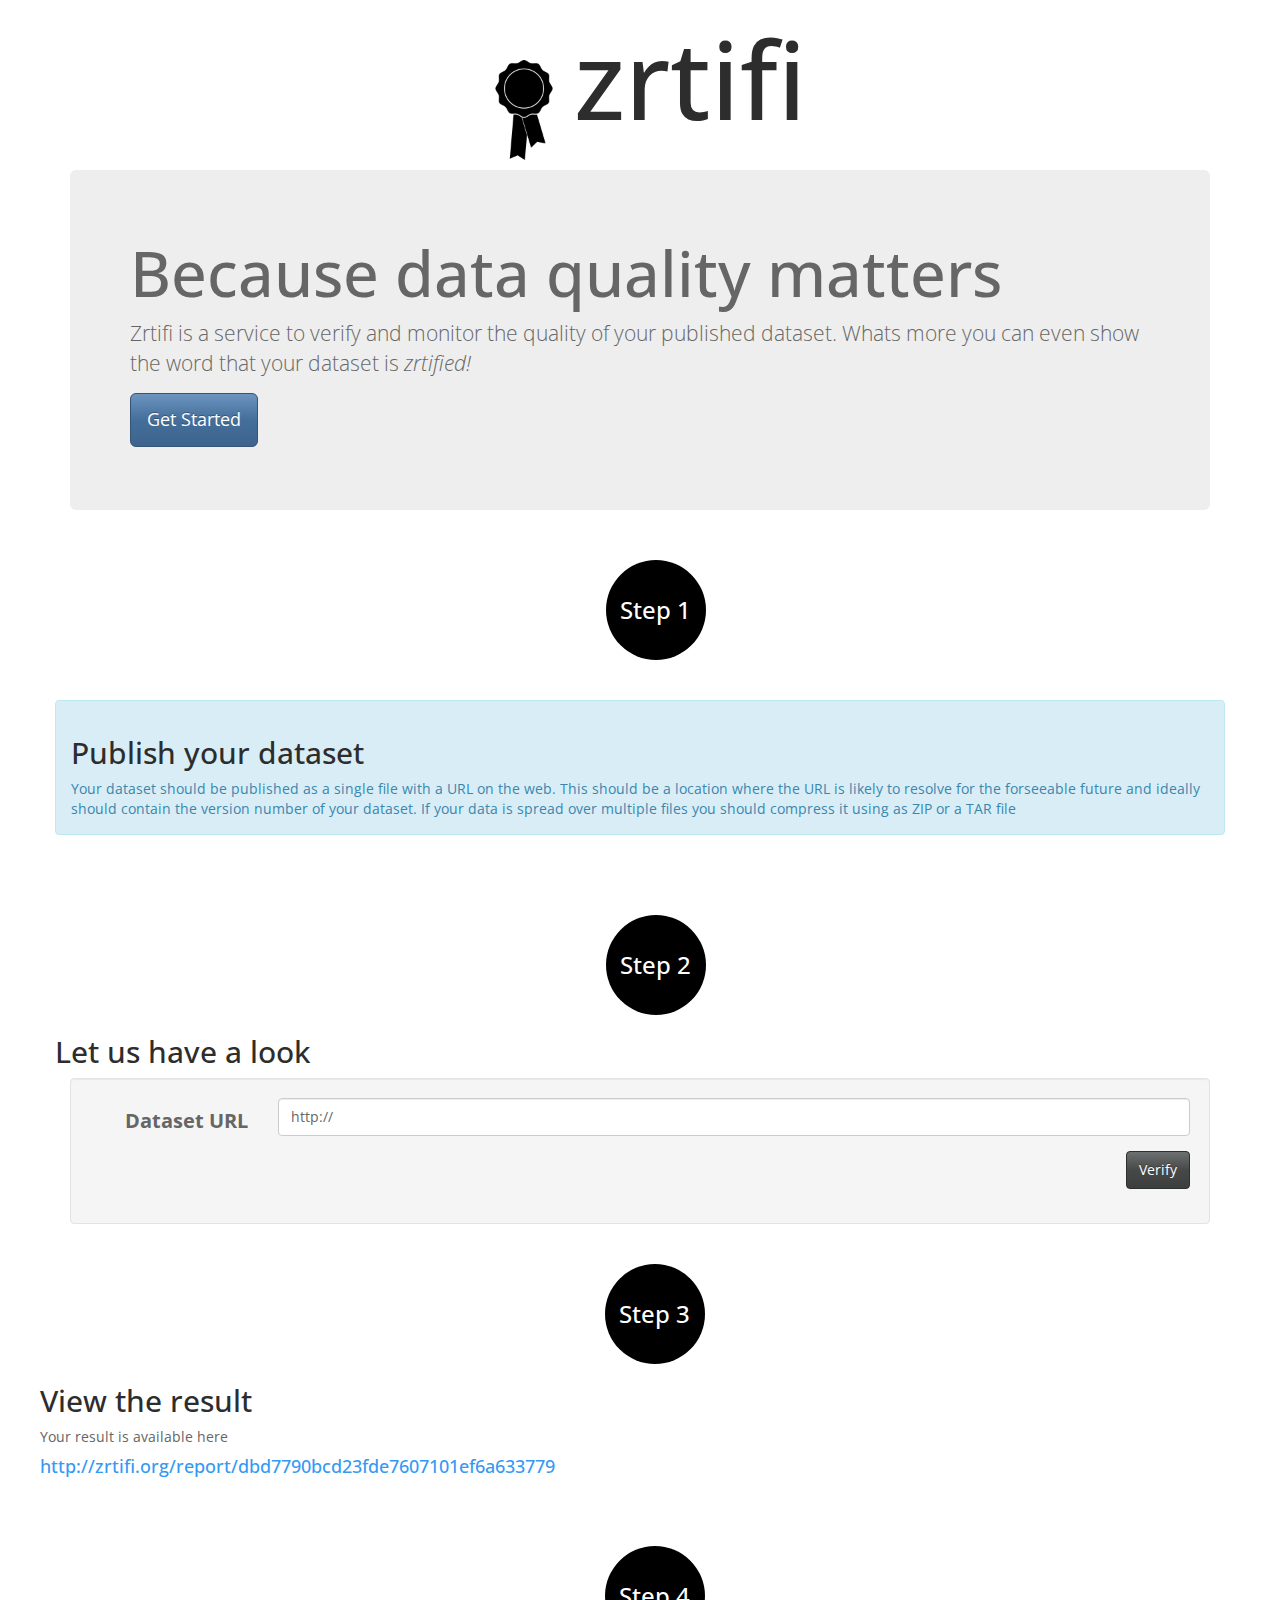
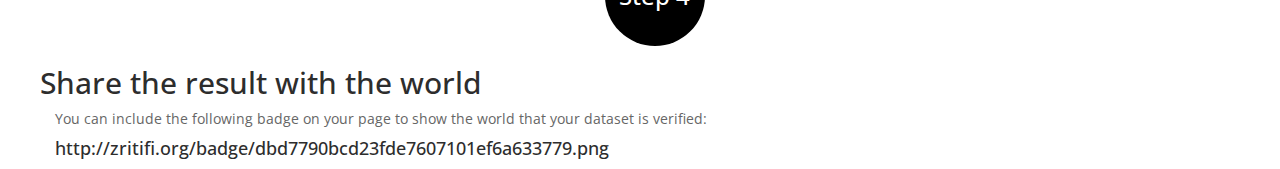
<file: colloquium_120614/index.html>
<!DOCTYPE html>
<html lang="en">
  <head>
    <meta charset="utf-8">
    <title>Zrtifi design</title>
    <meta name="viewport" content="width=device-width, initial-scale=1">
    <link rel="stylesheet" href="bootstrap.min.css">
    <style>
.circle {
    width: 100px;
    height: 100px;
    -webkit-border-radius: 50px;
    -moz-border-radius: 50px;
    border-radius: 50px; 
    background-color: black;
    margin-left:47%;
}
.circle h3 {
    color:white;
    line-height:100px;
    text-align:center;
    vertical-align:middle;
}
    </style>
    <script type="text/javascript" src="md5-min.js"></script>
    <script src="http://ajax.googleapis.com/ajax/libs/jquery/1.11.1/jquery.min.js"></script>
    <script type="text/javascript">
$(document).ready(function () {
$("#url").keyup(function (data) {
    var hash = hex_md5($("#url").val());
    $('.md5').html(hash);
    $('#md5_a').attr('href','/report/' + hash);
    $('#mds_img').attr('src','/badge/' + hash + '.png');
});
});

    </script>
  </head>
  <body>
  <div class="container">
      <div class="row">
          <center>
              <h1><img src="rosette.png" style="max-width:100px;"/><span style="font-size:300%;">zrtifi</span></h1>
          </center>
      </div>              
      <div class="jumbotron">
          <h1>Because data quality matters</h1>
          <p>Zrtifi is a service to verify and monitor the quality of your published dataset. Whats more you can even show the word that your dataset is <em>zrtified!</em></p>
          <p><a class="btn btn-primary btn-lg" href="#step1">Get Started</a></p>
      </div>
      <div class="row">
          <div class="col-lg-12">
              <div class="circle" id="step1"><h3>Step 1</h3></div>
          </div>
      </div>
      <br/>
      <br/>
      <div class="row">
          <div class="alert alert-info">
              <h2>Publish your dataset</h2>
          <p>Your dataset should be published as a single file with a URL on the web. This should be a location where the URL is likely to resolve for the forseeable future and
          ideally should contain the version number of your dataset. If your data is spread over multiple files you should compress it using as ZIP or a TAR file</p>
          </div>
      </div>
      <br/>
      <br/>
      <div class="row">
          <div class="col-lg-12">
              <div class="circle" id="step2"><h3>Step 2</h3></div>
          </div>
      </div>
      <div class="row">
          <h2>Let us have a look</h2>
          <div class="col-lg-12">
              <div class="well">
                  <form class="form-horizontal">
                      <fieldset>
                          <div class="form-group">
                              <label for="url" class="col-lg-2 control-label" style="font-size:140%;">Dataset URL</label>
                              <div class="col-lg-10">
                                  <input type="text" class="form-control" id="url" autocomplete="off" value="http://" name="url"/>
                              </div>
                          </div>
                          <div class="form-group">
                              <div class="col-lg-offset-11 col-lg-1">
                                  <button class="btn btn-default">Verify</button>
                              </div>
                          </div>
                      </fieldset>
                 </form>
            </div>
        </div>
        <br/>
        <br/>
        <div class="row">
            <div class="col-lg-12">
                <div class="circle" id="step3"><h3>Step 3</h3></div>
            </div>
        </div>
        <div class="row">
          <h2>View the result</h2>
          <p>Your result is available here</p>
          <h4><a href="/report/dbd7790bcd23fde7607101ef6a633779" id="md5_a">http://zrtifi.org/report/<span class="md5">dbd7790bcd23fde7607101ef6a633779</span></a></h4>
        </div>
        <br/>
        <br/>
        <div class="row">
            <div class="col-lg-12">
                <div class="circle" id="step3"><h3>Step 4</h3></div>
            </div>
        </div>
        <div class="row">
            <h2>Share the result with the world</h2>
            <div class="col-lg-8">
                <p>You can include the following badge on your page to show the world that your dataset is verified:</p>
                <p><h4>http://zritifi.org/badge/<span class="md5">dbd7790bcd23fde7607101ef6a633779</span>.png</h4></p>
            </div>
            <div class="col-lg-4">
                <!--<img src="..." id="md5_img"/>-->
            </div>
        </div>
    </div>
  </div>
  </body>
</html>
</file>
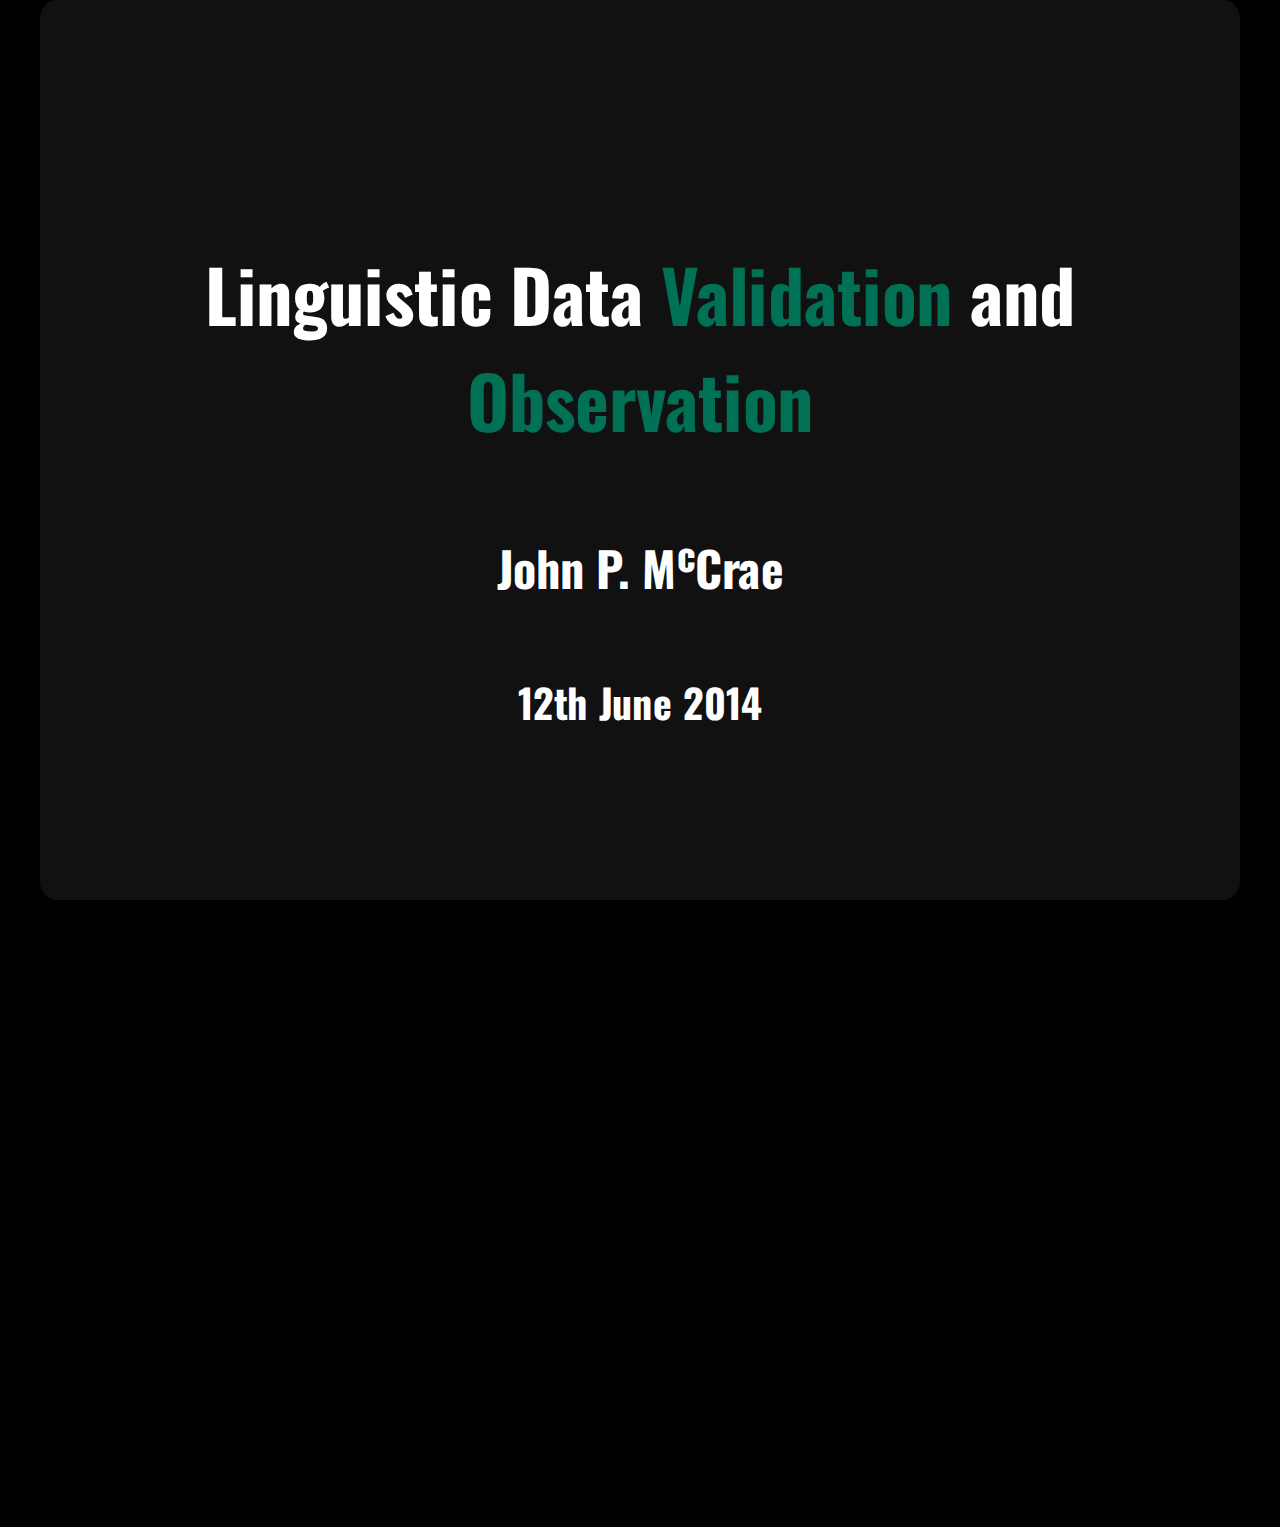
<file: colloquium_120614/slides.html>
<!DOCTYPE html>
<head>
<meta charset="utf-8">
  <meta name="author" content="John P. McCrae" />
  <title>Linguistic Data Validation and Observation</title>
  <style type="text/css">code{white-space: pre;}</style>
<link href='http://fonts.googleapis.com/css?family=Oswald' rel='stylesheet' type='text/css'>
<style>
  html { background-color: black; }
  body { background-color: #111; border-radius: 12px}
  /* A section is a slide. It's size is 800x600, and this will never change */
  section {
      font-family: 'Oswald', Arial, serif;
      font-size: 20pt;
      color: #fff;
    }
  address, blockquote, dl, fieldset, form, h1, h2, h3, h4, h5, h6, hr, ol, p, pre, table, ul, dl { padding: 10px 20px 10px 20px; }
  h1, h2, h3 {
    text-align: center;
    margin: 10pt 10pt 20pt 10pt;
  }
  ul, ol {
    margin: 10px 10px 10px 50px;
  }
  section.titleslide h1 { margin-top: 200px; }
  h1.title { margin-top: 150px; }
  h1 { font-size: 180%; }
  h2 { font-size: 120%; }
  h3 { font-size: 100%; }
  q { quotes: "“" "”" "‘" "’"; }
  blockquote { font-style: italic }
  /* Figures are displayed full-page, with the caption on
     top of the image/video */
  figure {
    background-color: black;
  }
  figcaption {
    margin: 70px;
  }
  footer {
    position: absolute;
    bottom: 0;
    width: 100%;
    padding: 40px;
    text-align: right;
    background-color: #F3F4F8;
    border-top: 1px solid #CCC;
  }

  /* Transition effect */
  /* Feel free to change the transition effect for original
     animations. See here:
     https://developer.mozilla.org/en/CSS/CSS_transitions
     How to use CSS3 Transitions: */
  section {
      -moz-transition: left 400ms linear 0s;
      -webkit-transition: left 400ms linear 0s;
      -ms-transition: left 400ms linear 0s;
      transition: left 400ms linear 0s;
  }

  /* Before */
  section { left: -150%; }
  /* Now */
  section[aria-selected] { left: 0; }
  /* After */
  section[aria-selected] ~ section { left: +150%; }

  /* Incremental elements */

  /* By default, visible */
  .incremental > * { opacity: 1; }

  /* The current item */
  .incremental > *[aria-selected] { color: red; opacity: 1; }

  /* The items to-be-selected */
  .incremental > *[aria-selected] ~ * { opacity: 0.2; }
  /** My styles **/
.leftcol { float:left;max-width:50%; }
.rightcol { float:right;width:48%; }
.leftcol .icon { text-align: center; }
.rightcol .icon { text-align:center; }
</style>
</head>
<body>
<section>
    <h1 class="title">Linguistic Data <span style="color:#007154;">Validation</span> and <span style="color:#007154;">Observation</span></h1>
  <h2 class="author">John P. M<sup>c</sup>Crae</h2>
  <h3 class="date">12th June 2014</h3>
</section>
<section id="problem" class="slide level1">
<h1>Problem</h1>
<div class="leftcol">
<br/> <br/>
<p class="icon">
<img src="icon_47466i.png" width="30%"/>
</p>
  <p class="icon">
Lots of resources
</p>
</div>
<div class="rightcol">
<br/> <br/>
<p class="icon">
<img src="icon_44875i.png" width="30%"/>
</p>
  <p class="icon">
Frequently contain flaws
</p>
</div>

</section>
<section id="case-study-wordnets" class="slide level1">
<h1>Case Study: WordNets</h1>
<p>Open Multilingual WordNets:</p>
<div class="leftcol">
<ul>
<li>Albanian</li>
<li>Arabic</li>
<li>Chinese (Taiwan)</li>
<li>Danish</li>
<li>Finnish</li>
<li>French</li>
<li>Hebrew</li>
<li>Italian</li>
<li>Japanese
</div>
<div class="rightcol"></li>
<li>Spanish</li>
<li>Catalan</li>
<li>Basque</li>
<li>Galician</li>
<li>Malay</li>
<li>Norwegian</li>
<li>Polish</li>
<li>Portuguese</li>
<li>Thai</li>
</ul>
</div>

</section>
<section id="case-study-wordnets-1" class="slide level1">
<h1>Case Study: WordNets</h1>
<p>Formats:</p>
<div style="text-align:center;">
<img src="wn_formatsi.png" style="max-height:60%;"/>
</div>


</section>
<section id="case-study-wordnets-2" class="slide level1">
<h1>Case Study: WordNets</h1>
<p>Data quality:</p>
<div style="text-align:center;">
<img src="wn_errorsi.png" style="max-height:60%;"/>
</div>


</section>
<section id="solution" class="slide level1">
<h1>Solution</h1>
<div class="leftcol">
<br/> <br/>
<p class="icon">
<img src="icon_40065i.png" width="30%"/>
</p>
  <p class="icon">
Data certification
</p>
</div>
<div class="rightcol">
<br/> <br/>
<p class="icon">
<img src="icon_3683i.png" width="30%"/>
</p>
  <p class="icon">
Metadata
</p>
</div>

</section>
<section id="data-certification" class="slide level1">
<h1>Data certification</h1>
<p>Requirements:</p>
<ul>
<li>Open data</li>
<li>Single URL</li>
<li>Standard format</li>
</ul>
</section>
<section id="zrtifi" class="slide level1">
<h1>Zrtifi</h1>
<!--<br/>
<br/>
<h1>[Click for Demo](index.html)</h1>-->
<iframe src="index.html" width="100%" height="77%"></iframe>

</section>
<section id="backend" class="slide level1">
<h1>Backend</h1>
<div style="width:100%;text-align:center;">
<img src="Zrtifi Backend Flowi.png"/>
</div>

</section>
<section id="rules" class="slide level1">
<h1>Rules</h1>
<ul>
<li>We don't store data</li>
<li>New steps can be added via GitHub</li>
<li>Linear, stream-based validation</li>
</ul>
</section>
<section id="data-sniffer" class="slide level1">
<h1>Data-sniffer</h1>
<p>Inversion of control service</p>
<pre><code>class Sniffer {
   boolean isInFormat(String fileName, 
                      byte[] firstKilobyte);
   String chain();
}</code></pre>
</section>
<section id="validators" class="slide level1">
<h1>Validators</h1>
<ul>
<li>Single shell command</li>
<li>Return JSON-LD</li>
</ul>
<pre>
{
    "@context": "http://...",
    "result": "success",
    "void:triples": 123456,
    "next" : "rdfunit"
}
</pre>

</section>
<section id="observatory" class="slide level1">
<h1>Observatory</h1>
<ul>
<li>Check dataset every 24 hours</li>
<li>HTTP handshake (200 Accept)</li>
<li>Check <code>Last-Modified</code></li>
</ul>
</section>
<section id="metadata" class="slide level1">
<h1>Metadata</h1>
<div class="leftcol" style="height:80%;width:100%;">
  <div style="padding: 20%;">
     
Datahub.io
</div>
  <div style="padding: 20%;">
     
Metashare
</div>
</div>
<div class="rightcol">
  <div style="padding: 20%;">
    
CLARIN
</div>
  <div style="padding: 20%;">
    
LRE Map
</div>
</div>

</section>
<section id="statistics" class="slide level1">
<h1>Statistics</h1>
<div style="text-align:center;">
<img src="repo_sizesi.png" style="max-height:77%;"/>
</div>

</section>
<section id="linghub" class="slide level1">
<h1>LingHub</h1>
<ul>
<li>Define common metadata (DCAT + VoID)</li>
<li>Bring everything 'under one roof'</li>
<li>Find duplicates</li>
</ul>
</section>
<section id="zrtifi-linghub" class="slide level1">
<h1>Zrtifi-LingHub</h1>
<ul>
<li>Incorporate output from Zrtifi</li>
<li>Triple counts</li>
<li>Validation</li>
</ul>
</section>
<section id="better-llod-cloud" class="slide level1">
<h1>Better LLOD Cloud</h1>
<div style="text-align:center;">
<img src="llod-cloud.currenti.png" style="max-height:77%;"/>
</div>

</section>
<section id="thanks" class="slide level1">
<h1>Thanks</h1>
<br/> <br/>
<h3>
<a href="http://jmccrae.github.io/zrtifi/colloquium_120614/slides.html">Slides on GitHub</a>
</h3>

<h3>
<img src="by-nc.png" width="100px;"/>
</h3>

<div style="font-size:30%;">
Heavy Load designed by Juan Pablo Bravo from the Noun Project<br/> Floppy Disk designed by Julien Deveaux from the Noun Project<br/> Warranty designed by Eugen Belyakoff from the Noun Project<br/> Network designed by Ben Rex Furneaux from the Noun Project<br/>
</div>


</section>
<!-- {{{{ dzslides core
#
#
#     __  __  __       .  __   ___  __
#    |  \  / /__` |    | |  \ |__  /__`
#    |__/ /_ .__/ |___ | |__/ |___ .__/ core :€
#
#
# The following block of code is not supposed to be edited.
# But if you want to change the behavior of these slides,
# feel free to hack it!
#
-->

<div id="progress-bar"></div>

<!-- Default Style -->
<style>
  * { margin: 0; padding: 0; -moz-box-sizing: border-box; -webkit-box-sizing: border-box; box-sizing: border-box; }
  details { display: none; }
  body {
    width: 800px; height: 600px;
    margin-left: -400px; margin-top: -300px;
    position: absolute; top: 50%; left: 50%;
    overflow: hidden;
  }
  section {
    position: absolute;
    pointer-events: none;
    width: 100%; height: 100%;
  }
  section[aria-selected] { pointer-events: auto; }
  html { overflow: hidden; }
  body { display: none; }
  body.loaded { display: block; }
  .incremental {visibility: hidden; }
  .incremental[active] {visibility: visible; }
  #progress-bar{
    bottom: 0;
    position: absolute;
    -moz-transition: width 400ms linear 0s;
    -webkit-transition: width 400ms linear 0s;
    -ms-transition: width 400ms linear 0s;
    transition: width 400ms linear 0s;
  }
  figure {
    width: 100%;
    height: 100%;
  }
  figure > * {
    position: absolute;
  }
  figure > img, figure > video {
    width: 100%; height: 100%;
  }
</style>

<script>
  var Dz = {
    remoteWindows: [],
    idx: -1,
    step: 0,
    slides: null,
    progressBar : null,
    params: {
      autoplay: "1"
    }
  };

  Dz.init = function() {
    document.body.className = "loaded";
    this.slides = $$("body > section");
    this.progressBar = $("#progress-bar");
    this.setupParams();
    this.onhashchange();
    this.setupTouchEvents();
    this.onresize();
  }
  
  Dz.setupParams = function() {
    var p = window.location.search.substr(1).split('&');
    p.forEach(function(e, i, a) {
      var keyVal = e.split('=');
      Dz.params[keyVal[0]] = decodeURIComponent(keyVal[1]);
    });
  // Specific params handling
    if (!+this.params.autoplay)
      $$.forEach($$("video"), function(v){ v.controls = true });
  }

  Dz.onkeydown = function(aEvent) {
    // Don't intercept keyboard shortcuts
    if (aEvent.altKey
      || aEvent.ctrlKey
      || aEvent.metaKey
      || aEvent.shiftKey) {
      return;
    }
    if ( aEvent.keyCode == 37 // left arrow
      || aEvent.keyCode == 38 // up arrow
      || aEvent.keyCode == 33 // page up
    ) {
      aEvent.preventDefault();
      this.back();
    }
    if ( aEvent.keyCode == 39 // right arrow
      || aEvent.keyCode == 40 // down arrow
      || aEvent.keyCode == 34 // page down
    ) {
      aEvent.preventDefault();
      this.forward();
    }
    if (aEvent.keyCode == 35) { // end
      aEvent.preventDefault();
      this.goEnd();
    }
    if (aEvent.keyCode == 36) { // home
      aEvent.preventDefault();
      this.goStart();
    }
    if (aEvent.keyCode == 32) { // space
      aEvent.preventDefault();
      this.toggleContent();
    }
    if (aEvent.keyCode == 70) { // f
      aEvent.preventDefault();
      this.goFullscreen();
    }
  }

  /* Touch Events */

  Dz.setupTouchEvents = function() {
    var orgX, newX;
    var tracking = false;

    var db = document.body;
    db.addEventListener("touchstart", start.bind(this), false);
    db.addEventListener("touchmove", move.bind(this), false);

    function start(aEvent) {
      aEvent.preventDefault();
      tracking = true;
      orgX = aEvent.changedTouches[0].pageX;
    }

    function move(aEvent) {
      if (!tracking) return;
      newX = aEvent.changedTouches[0].pageX;
      if (orgX - newX > 100) {
        tracking = false;
        this.forward();
      } else {
        if (orgX - newX < -100) {
          tracking = false;
          this.back();
        }
      }
    }
  }

  /* Adapt the size of the slides to the window */

  Dz.onresize = function() {
    var db = document.body;
    var sx = db.clientWidth / window.innerWidth;
    var sy = db.clientHeight / window.innerHeight;
    var transform = "scale(" + (1/Math.max(sx, sy)) + ")";

    db.style.MozTransform = transform;
    db.style.WebkitTransform = transform;
    db.style.OTransform = transform;
    db.style.msTransform = transform;
    db.style.transform = transform;
  }


  Dz.getDetails = function(aIdx) {
    var s = $("section:nth-of-type(" + aIdx + ")");
    var d = s.$("details");
    return d ? d.innerHTML : "";
  }

  Dz.onmessage = function(aEvent) {
    var argv = aEvent.data.split(" "), argc = argv.length;
    argv.forEach(function(e, i, a) { a[i] = decodeURIComponent(e) });
    var win = aEvent.source;
    if (argv[0] === "REGISTER" && argc === 1) {
      this.remoteWindows.push(win);
      this.postMsg(win, "REGISTERED", document.title, this.slides.length);
      this.postMsg(win, "CURSOR", this.idx + "." + this.step);
      return;
    }
    if (argv[0] === "BACK" && argc === 1)
      this.back();
    if (argv[0] === "FORWARD" && argc === 1)
      this.forward();
    if (argv[0] === "START" && argc === 1)
      this.goStart();
    if (argv[0] === "END" && argc === 1)
      this.goEnd();
    if (argv[0] === "TOGGLE_CONTENT" && argc === 1)
      this.toggleContent();
    if (argv[0] === "SET_CURSOR" && argc === 2)
      window.location.hash = "#" + argv[1];
    if (argv[0] === "GET_CURSOR" && argc === 1)
      this.postMsg(win, "CURSOR", this.idx + "." + this.step);
    if (argv[0] === "GET_NOTES" && argc === 1)
      this.postMsg(win, "NOTES", this.getDetails(this.idx));
  }

  Dz.toggleContent = function() {
    // If a Video is present in this new slide, play it.
    // If a Video is present in the previous slide, stop it.
    var s = $("section[aria-selected]");
    if (s) {
      var video = s.$("video");
      if (video) {
        if (video.ended || video.paused) {
          video.play();
        } else {
          video.pause();
        }
      }
    }
  }

  Dz.setCursor = function(aIdx, aStep) {
    // If the user change the slide number in the URL bar, jump
    // to this slide.
    aStep = (aStep != 0 && typeof aStep !== "undefined") ? "." + aStep : ".0";
    window.location.hash = "#" + aIdx + aStep;
  }

  Dz.onhashchange = function() {
    var cursor = window.location.hash.split("#"),
        newidx = 1,
        newstep = 0;
    if (cursor.length == 2) {
      newidx = ~~cursor[1].split(".")[0];
      newstep = ~~cursor[1].split(".")[1];
      if (newstep > Dz.slides[newidx - 1].$$('.incremental > *').length) {
        newstep = 0;
        newidx++;
      }
    }
    this.setProgress(newidx, newstep);
    if (newidx != this.idx) {
      this.setSlide(newidx);
    }
    if (newstep != this.step) {
      this.setIncremental(newstep);
    }
    for (var i = 0; i < this.remoteWindows.length; i++) {
      this.postMsg(this.remoteWindows[i], "CURSOR", this.idx + "." + this.step);
    }
  }

  Dz.back = function() {
    if (this.idx == 1 && this.step == 0) {
      return;
    }
    if (this.step == 0) {
      this.setCursor(this.idx - 1,
                     this.slides[this.idx - 2].$$('.incremental > *').length);
    } else {
      this.setCursor(this.idx, this.step - 1);
    }
  }

  Dz.forward = function() {
    if (this.idx >= this.slides.length &&
        this.step >= this.slides[this.idx - 1].$$('.incremental > *').length) {
        return;
    }
    if (this.step >= this.slides[this.idx - 1].$$('.incremental > *').length) {
      this.setCursor(this.idx + 1, 0);
    } else {
      this.setCursor(this.idx, this.step + 1);
    }
  }

  Dz.goStart = function() {
    this.setCursor(1, 0);
  }

  Dz.goEnd = function() {
    var lastIdx = this.slides.length;
    var lastStep = this.slides[lastIdx - 1].$$('.incremental > *').length;
    this.setCursor(lastIdx, lastStep);
  }

  Dz.setSlide = function(aIdx) {
    this.idx = aIdx;
    var old = $("section[aria-selected]");
    var next = $("section:nth-of-type("+ this.idx +")");
    if (old) {
      old.removeAttribute("aria-selected");
      var video = old.$("video");
      if (video) {
        video.pause();
      }
    }
    if (next) {
      next.setAttribute("aria-selected", "true");
      var video = next.$("video");
      if (video && !!+this.params.autoplay) {
        video.play();
      }
    } else {
      // That should not happen
      this.idx = -1;
      // console.warn("Slide doesn't exist.");
    }
  }

  Dz.setIncremental = function(aStep) {
    this.step = aStep;
    var old = this.slides[this.idx - 1].$('.incremental > *[aria-selected]');
    if (old) {
      old.removeAttribute('aria-selected');
    }
    var incrementals = $$('.incremental');
    if (this.step <= 0) {
      $$.forEach(incrementals, function(aNode) {
        aNode.removeAttribute('active');
      });
      return;
    }
    var next = this.slides[this.idx - 1].$$('.incremental > *')[this.step - 1];
    if (next) {
      next.setAttribute('aria-selected', true);
      next.parentNode.setAttribute('active', true);
      var found = false;
      $$.forEach(incrementals, function(aNode) {
        if (aNode != next.parentNode)
          if (found)
            aNode.removeAttribute('active');
          else
            aNode.setAttribute('active', true);
        else
          found = true;
      });
    } else {
      setCursor(this.idx, 0);
    }
    return next;
  }

  Dz.goFullscreen = function() {
    var html = $('html'),
        requestFullscreen = html.requestFullscreen || html.requestFullScreen || html.mozRequestFullScreen || html.webkitRequestFullScreen;
    if (requestFullscreen) {
      requestFullscreen.apply(html);
    }
  }
  
  Dz.setProgress = function(aIdx, aStep) {
    var slide = $("section:nth-of-type("+ aIdx +")");
    if (!slide)
      return;
    var steps = slide.$$('.incremental > *').length + 1,
        slideSize = 100 / (this.slides.length - 1),
        stepSize = slideSize / steps;
    this.progressBar.style.width = ((aIdx - 1) * slideSize + aStep * stepSize) + '%';
  }
  
  Dz.postMsg = function(aWin, aMsg) { // [arg0, [arg1...]]
    aMsg = [aMsg];
    for (var i = 2; i < arguments.length; i++)
      aMsg.push(encodeURIComponent(arguments[i]));
    aWin.postMessage(aMsg.join(" "), "*");
  }
  
  function init() {
    Dz.init();
    window.onkeydown = Dz.onkeydown.bind(Dz);
    window.onresize = Dz.onresize.bind(Dz);
    window.onhashchange = Dz.onhashchange.bind(Dz);
    window.onmessage = Dz.onmessage.bind(Dz);
  }

  window.onload = init;
</script>


<script> // Helpers
  if (!Function.prototype.bind) {
    Function.prototype.bind = function (oThis) {

      // closest thing possible to the ECMAScript 5 internal IsCallable
      // function 
      if (typeof this !== "function")
      throw new TypeError(
        "Function.prototype.bind - what is trying to be fBound is not callable"
      );

      var aArgs = Array.prototype.slice.call(arguments, 1),
          fToBind = this,
          fNOP = function () {},
          fBound = function () {
            return fToBind.apply( this instanceof fNOP ? this : oThis || window,
                   aArgs.concat(Array.prototype.slice.call(arguments)));
          };

      fNOP.prototype = this.prototype;
      fBound.prototype = new fNOP();

      return fBound;
    };
  }

  var $ = (HTMLElement.prototype.$ = function(aQuery) {
    return this.querySelector(aQuery);
  }).bind(document);

  var $$ = (HTMLElement.prototype.$$ = function(aQuery) {
    return this.querySelectorAll(aQuery);
  }).bind(document);

  $$.forEach = function(nodeList, fun) {
    Array.prototype.forEach.call(nodeList, fun);
  }

</script>
<!-- vim: set fdm=marker: }}} -->
</body>
</html>
</file>
